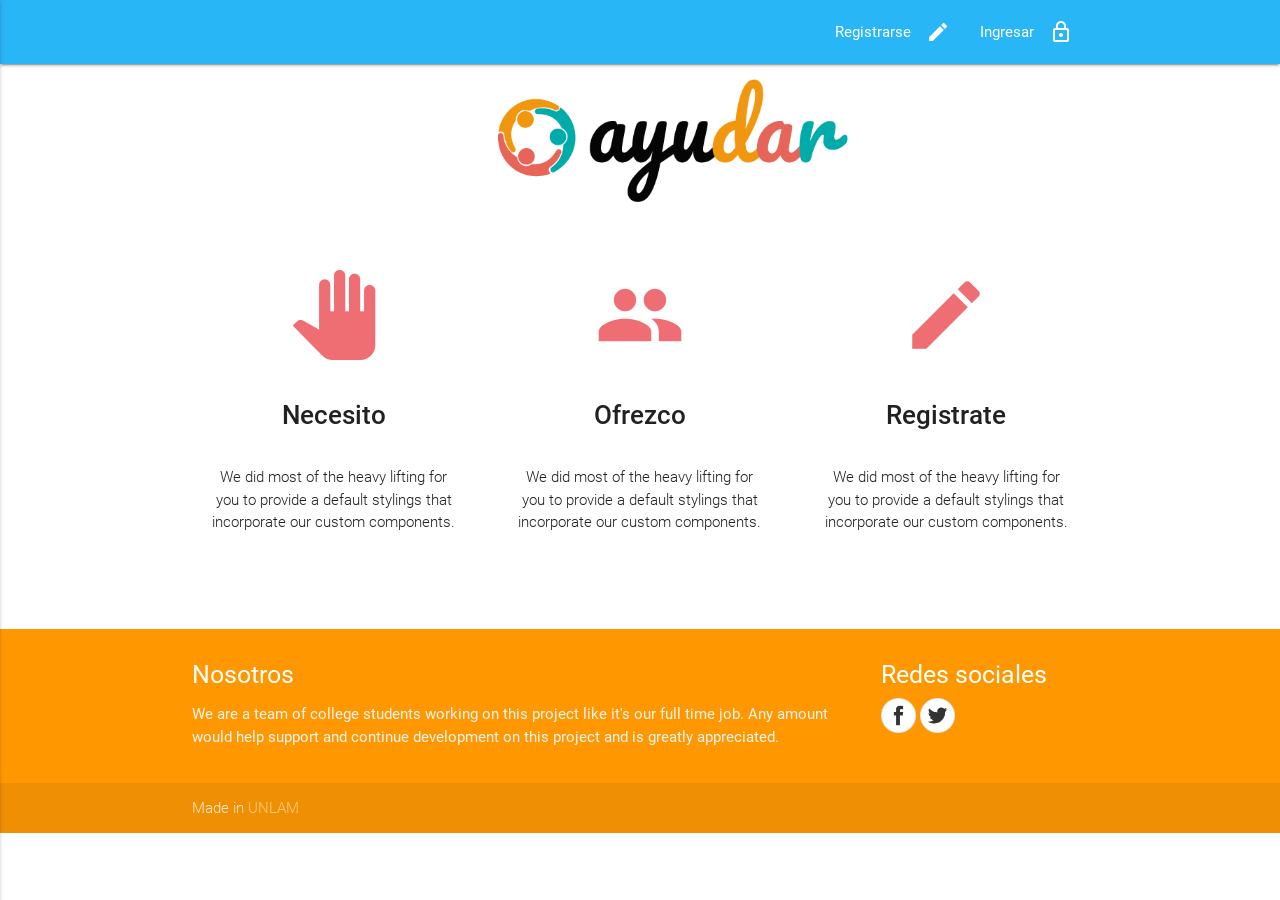
<file: index.html>
<!DOCTYPE html>
<html lang="en">
<head>
	<meta http-equiv="Content-Type" content="text/html; charset=UTF-8"/>
	<meta name="viewport" content="width=device-width, initial-scale=1, maximum-scale=1.0"/>
	<title>AyuDAR</title>

	<!-- CSS  -->
	<link href="https://fonts.googleapis.com/icon?family=Material+Icons" rel="stylesheet">
	<link href="css/materialize.css" type="text/css" rel="stylesheet" media="screen,projection"/>
	<link href="css/style.css" type="text/css" rel="stylesheet" media="screen,projection"/>
</head>

<body>
	<nav class="light-blue lighten-1" role="navigation">
	<div class="nav-wrapper container">
		<ul class="right hide-on-med-and-down">
			<li><a href="registrarse.html" >Registrarse<i class="material-icons right">create</i></a></li>
			<li><a href="login.html" >Ingresar<i class="material-icons right">lock_outline</i></a></li>
		</ul>
		<ul id="nav-mobile" class="side-nav">
			<li><a href="login.html">Ingresar</a></li>
			<li><a href="registrarse.html">Registrarse</a></li>
		</ul>
		<a href="#" data-activates="nav-mobile" class="button-collapse"><i class="material-icons">menu</i></a>
	</div>
	</nav>
	
	<div class="section no-pad-bot" id="index-banner">
	</div>
	
	<div class="container">
		<div class="row">
			<div class="col s6 offset-s4"><img src="images/logo1.png" width="350px"/></div>
		</div>
	</div>

	<div class="container">
	<div class="section">

		<!--   Icon Section   -->
		<div class="row">
			<div class="col s12 m4">
				<div class="icon-block">
					<h2 class="center homeicons"><i class="material-icons">pan_tool</i></h2>
					<h5 class="center homeh5">Necesito</h5>
					<br>
					<p class="light center">We did most of the heavy lifting for you to provide a default stylings that incorporate our custom components.</p>
				</div>
			</div>

		    <div class="col s12 m4">
				<div class="icon-block">
					<h2 class="center homeicons"><i class="material-icons">group</i></h2>
					<h5 class="center homeh5">Ofrezco</h5>
					<br>
					<p class="light center">We did most of the heavy lifting for you to provide a default stylings that incorporate our custom components.</p>
				</div>
		    </div>

		    <div class="col s12 m4">
				<div class="icon-block">
					<h2 class="center homeicons"><i class="material-icons">create</i></h2>
					<h5 class="center homeh5">Registrate</h5>
					<br>
					<p class="light center">We did most of the heavy lifting for you to provide a default stylings that incorporate our custom components.</p>
				</div>
		    </div>
		</div>
	</div>
	<br><br>
	</div>

	<footer class="page-footer orange">
	<div class="container">
		<div class="row">
			<div class="col l9 s12">
				<h5 class="white-text">Nosotros</h5>
				<p class="grey-text text-lighten-4">We are a team of college students working on this project like it's our full time job. Any amount would help support and continue development on this project and is greatly appreciated.</p>
			</div>
		    <div class="col l3 s12">
				<h5 class="white-text">Redes sociales</h5>
				<img src="images/fblogo.png" width="35px"/>
				<img src="images/twlogo.png" width="35px"/>
		    </div>
		</div>
	</div>
	<div class="footer-copyright">
		<div class="container">
			Made in <a class="orange-text text-lighten-3" href="http://www.unlam.edu.ar/">UNLAM</a>
		</div>
	</div>
	</footer>


  <!--  Scripts-->
	<script src="https://code.jquery.com/jquery-2.1.1.min.js"></script>
	<script src="js/materialize.js"></script>
	<script src="js/init.js"></script>

	</body>
</html>
</file>
<file: css/style.css>
/* Custom Stylesheet */
/**
 * Use this file to override Materialize files so you can update
 * the core Materialize files in the future
 *
 * Made By MaterializeCSS.com
 */

.icon-block {
  padding: 0 15px;
}
.icon-block .material-icons {
	font-size: inherit;
}

.homeicons {
    color: #ee6e73;
    font-size: 6rem;
    display: block;
}

.homeh5{
	font-size: 1.7rem;
    font-weight: 500;
    margin-top: 5px;
    margin-bottom: 0;
}

#logohome{
	margin: 0 auto;
}
</file>
